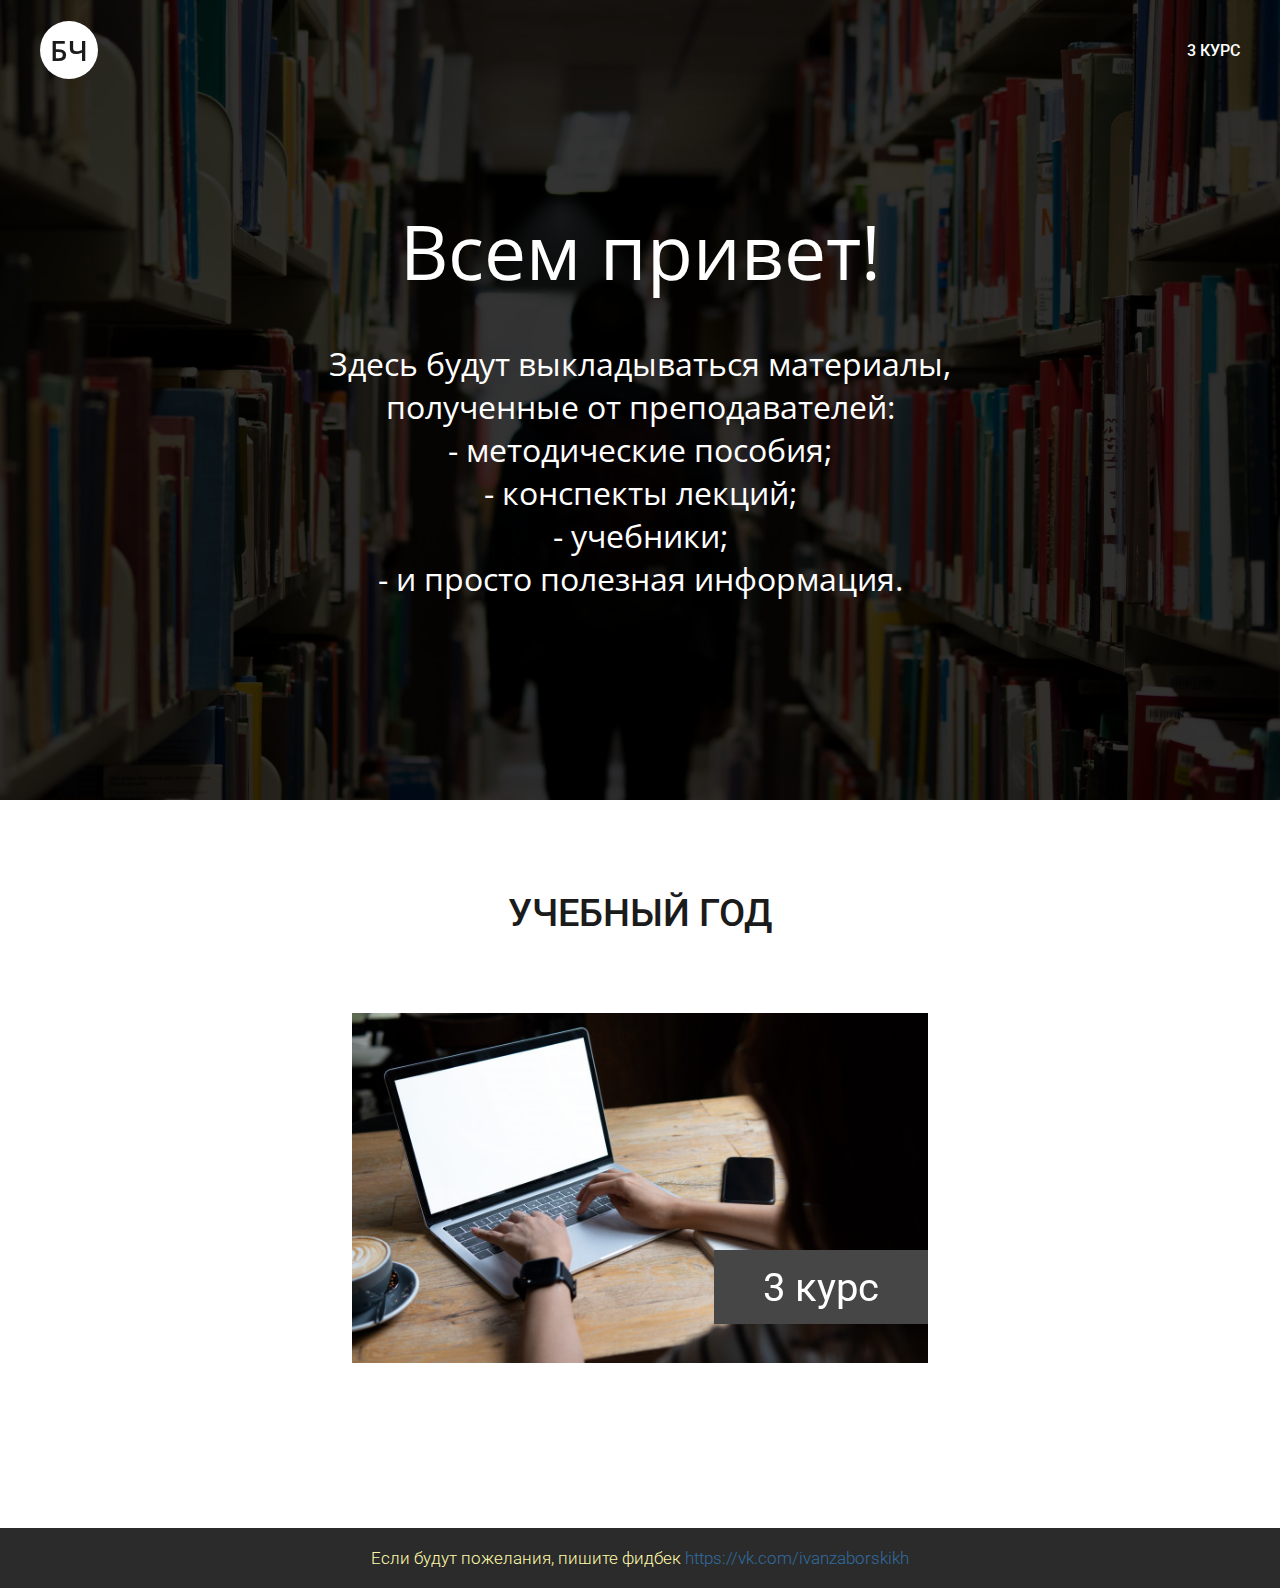
<file: index.html>
<!DOCTYPE html>
<html lang="ru">

<head>
    <!-- Yandex.Metrika counter -->
    <script type="text/javascript">
        (function (m, e, t, r, i, k, a) {
            m[i] = m[i] || function () { (m[i].a = m[i].a || []).push(arguments) };
            m[i].l = 1 * new Date(); k = e.createElement(t), a = e.getElementsByTagName(t)[0], k.async = 1, k.src = r, a.parentNode.insertBefore(k, a)
        })
            (window, document, "script", "https://mc.yandex.ru/metrika/tag.js", "ym");

        ym(76428511, "init", {
            clickmap: true,
            trackLinks: true,
            accurateTrackBounce: true,
            webvisor: true
        });
    </script>
    <noscript>
        <div><img src="https://mc.yandex.ru/watch/76428511" style="position:absolute; left:-9999px;" alt="" /></div>
    </noscript>
    <!-- /Yandex.Metrika counter -->

    <meta charset="utf-8">
    <meta name="viewport" content="width=device-width, initial-scale=1.0">
    <link rel="icon" href="img/favicon.ico" type="img/x-icon">
    <link rel="icon" href="img/icon.svg" type="img/svg+xml">
    <link rel="preconnect" href="https://fonts.gstatic.com">
    <link
        href="https://fonts.googleapis.com/css2?family=Open+Sans:wght@300;400;600;700;800&family=Roboto:wght@300;400;500;700;900&display=swap"
        rel="stylesheet">
    <link rel="stylesheet" href="css/style.css?v=5">
    <title>BCH</title>
</head>

<body>

    <div class="page">
        <div class="content">

            <!-- First Page -->
            <div class="first__page">
                <div class="first__page--cover"></div>

                <header class="header">
                    <div class="container">
                        <div class="header__logo">
                            <div class="header__logo--text">
                                <a href="index.html" class="logo__letters">бч</a>
                            </div>
                            <nav class="nav">
                                <a class="nav__link" href="3_kurs.html">3 КУРС</a>
                                <!-- <a class="nav__link" href="4_kurs.html">4 КУРС</a> -->
                                <!-- <a class="nav__link" href="#">ПРЕДМЕТЫ</a> -->
                            </nav>
                        </div>
                    </div>
                </header>

                <div class="first__main">
                    <div class="container">
                        <div class="first__info">
                            <h1 class="first__title">Всем привет!</h1>
                            <div class="first__subtitle">Здесь будут выкладываться материалы,<br>полученные от
                                преподавателей:<br>
                                - методические пособия;<br>
                                - конспекты лекций;<br>
                                - учебники;<br>
                                - и просто полезная информация.
                            </div>
                        </div>
                    </div>
                </div>

            </div><!-- /.first__page -->


            <!-- Training course -->
            <section class="section">
                <div class="container">
                    <div class="training">

                        <h2 class="section__title">УЧЕБНЫЙ год</h2>

                        <div class="training__courses">
                            <div class="course  course--3">
                                <a class="block__link" href="3_kurs.html"></a>

                                <div class="name__course">
                                    <div class="name__cource--center">
                                        <div>3 курс</div>
                                    </div>
                                </div>
                            </div>

                            <!-- <div class="course  course--4">
                                <a class="block__link" href="4_kurs.html"></a>

                                <div class="name__course">
                                    <div class="name__cource--center">
                                        <div>4 курс</div>
                                    </div>
                                </div>
                            </div> -->
                        </div>

                    </div>
                </div>
            </section>

        </div>

        <!-- Footer -->
        <footer class="footer">
            <div class="container">

                <div class="footer__inner">
                    <div class="footer__info">
                        Если будут пожелания, пишите фидбек
                        <a class="footer__link" href="https://vk.com/ivanzaborskikh"
                            target="_blank">https://vk.com/ivanzaborskikh</a>
                    </div>
                </div>

            </div>
        </footer>

    </div>

</body>

</html>
</file>
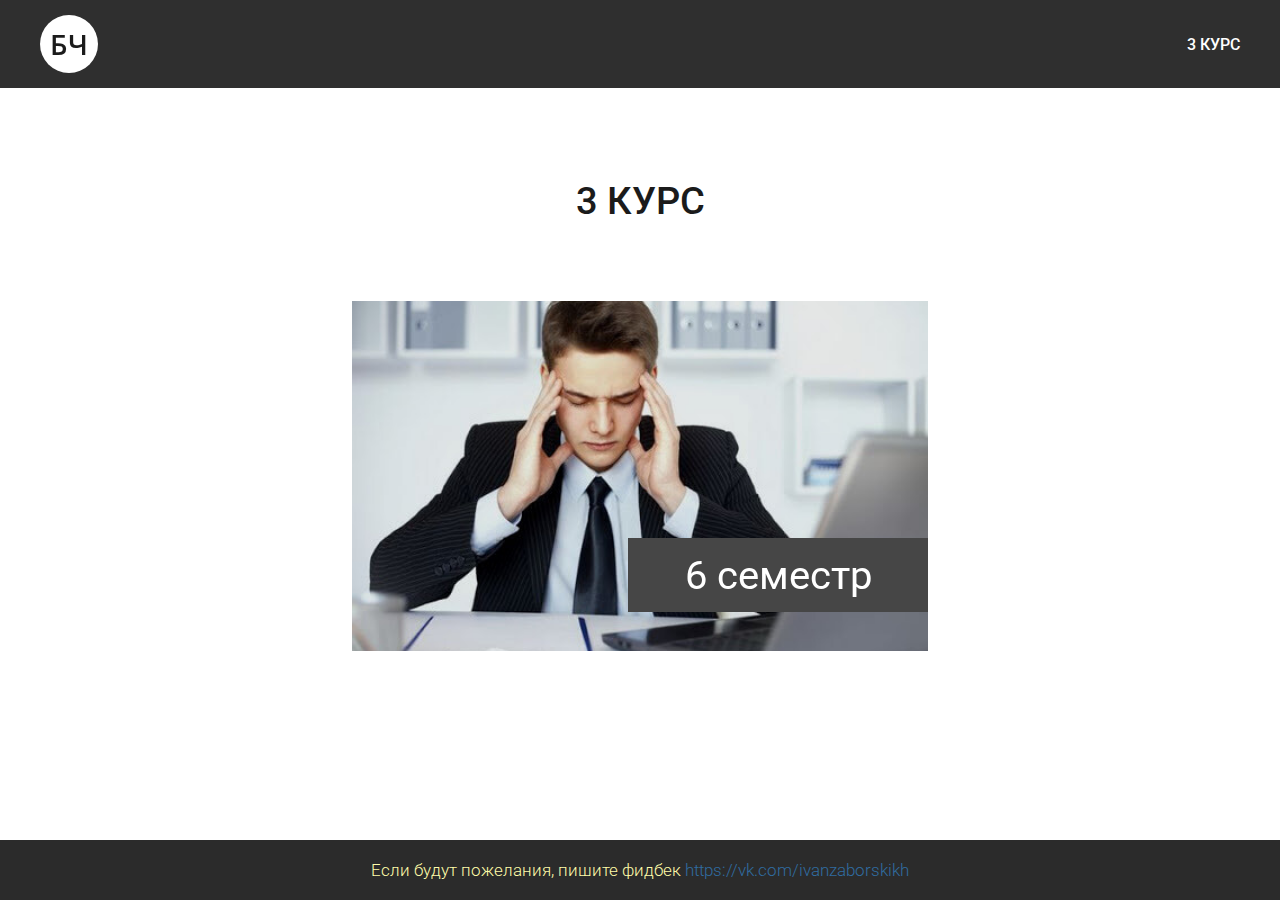
<file: 3_kurs.html>
<!DOCTYPE html>
<html lang="ru">

<head>
    <!-- Yandex.Metrika counter -->
    <script type="text/javascript">
        (function (m, e, t, r, i, k, a) {
            m[i] = m[i] || function () { (m[i].a = m[i].a || []).push(arguments) };
            m[i].l = 1 * new Date(); k = e.createElement(t), a = e.getElementsByTagName(t)[0], k.async = 1, k.src = r, a.parentNode.insertBefore(k, a)
        })
            (window, document, "script", "https://mc.yandex.ru/metrika/tag.js", "ym");

        ym(76428511, "init", {
            clickmap: true,
            trackLinks: true,
            accurateTrackBounce: true,
            webvisor: true
        });
    </script>
    <noscript>
        <div><img src="https://mc.yandex.ru/watch/76428511" style="position:absolute; left:-9999px;" alt="" /></div>
    </noscript>
    <!-- /Yandex.Metrika counter -->
    <meta charset="UTF-8">
    <meta name="viewport" content="width=device-width, initial-scale=1.0">
    <link rel="icon" href="img/favicon.ico" type="img/x-icon">
    <link rel="icon" href="img/icon.svg" type="img/svg+xml">
    <link rel="preconnect" href="https://fonts.gstatic.com">
    <link
        href="https://fonts.googleapis.com/css2?family=Open+Sans:wght@300;400;600;700;800&family=Roboto:wght@300;400;500;700;900&display=swap"
        rel="stylesheet">
    <link rel="stylesheet" href="css/style.css?v=5">
    <title>3 курс</title>
</head>

<body>

    <div class="page">

        <div class="content">
            <!-- Menu -->
            <header class="header  header--fill">
                <div class="container">
                    <div class="header__logo">
                        <div class="header__logo--text">
                            <a href="index.html" class="logo__letters">бч</a>
                        </div>
                        <nav class="nav">
                            <a class="nav__link" href="3_kurs.html">3 КУРС</a>
                            <!-- <a class="nav__link" href="4_kurs.html">4 КУРС</a> -->
                            <!-- <a class="nav__link" href="#">ПРЕДМЕТЫ</a> -->
                        </nav>
                    </div>
                </div>
            </header>


            <!-- Semestr -->
            <section class="section">
                <div class="container">
                    <div class="training">

                        <h2 class="section__title">3 курс</h2>

                        <div class="training__courses">
                            <!-- <div class="course  course--5sem">
                                <a class="block__link" href="#"></a>

                                <div class="name__course  name__semestr">
                                    <div class="name__cource--center">
                                        <div>5 семестр</div>
                                    </div>
                                </div>
                            </div> -->

                            <div class="course  course--6sem">
                                <a class="block__link" href="list_subjects_6semestr.html"></a>

                                <div class="name__course  name__semestr">
                                    <div class="name__cource--center">
                                        <div>6 семестр</div>
                                    </div>
                                </div>
                            </div>
                        </div>

                    </div>
                </div>
            </section>
        </div>

        <!-- Footer -->
        <footer class="footer">
            <div class="container">

                <div class="footer__inner">
                    <div class="footer__info">
                        Если будут пожелания, пишите фидбек
                        <a class="footer__link" href="https://vk.com/ivanzaborskikh"
                            target="_blank">https://vk.com/ivanzaborskikh</a>
                    </div>
                </div>

            </div>
        </footer>
    </div>

</body>

</html>
</file>
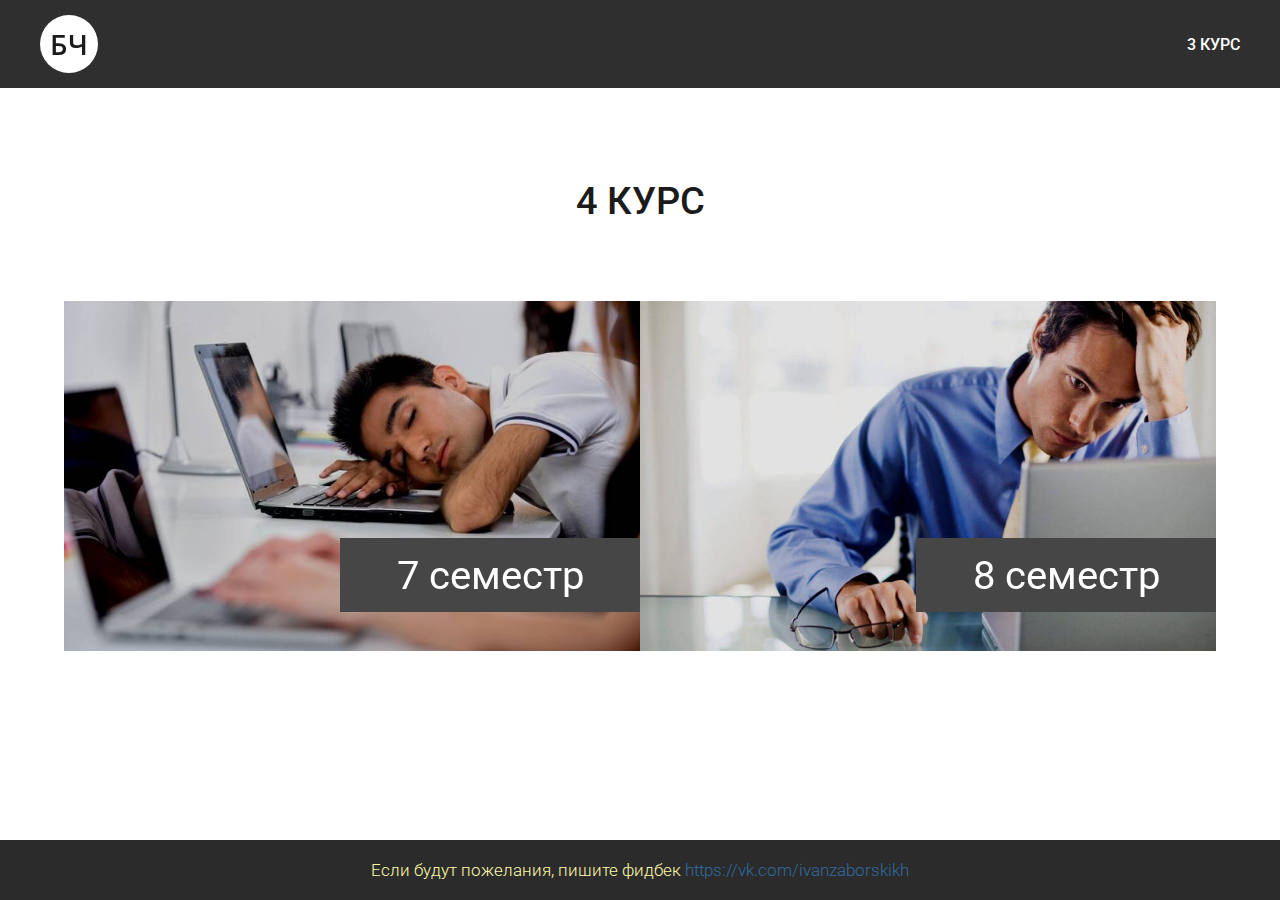
<file: 4_kurs.html>
<!DOCTYPE html>
<html lang="ru">

<head>
    <!-- Yandex.Metrika counter -->
    <script type="text/javascript">
        (function (m, e, t, r, i, k, a) {
            m[i] = m[i] || function () { (m[i].a = m[i].a || []).push(arguments) };
            m[i].l = 1 * new Date(); k = e.createElement(t), a = e.getElementsByTagName(t)[0], k.async = 1, k.src = r, a.parentNode.insertBefore(k, a)
        })
            (window, document, "script", "https://mc.yandex.ru/metrika/tag.js", "ym");

        ym(76428511, "init", {
            clickmap: true,
            trackLinks: true,
            accurateTrackBounce: true,
            webvisor: true
        });
    </script>
    <noscript>
        <div><img src="https://mc.yandex.ru/watch/76428511" style="position:absolute; left:-9999px;" alt="" /></div>
    </noscript>
    <!-- /Yandex.Metrika counter -->
    <meta charset="UTF-8">
    <meta name="viewport" content="width=device-width, initial-scale=1.0">
    <link rel="icon" href="img/favicon.ico" type="img/x-icon">
    <link rel="icon" href="img/icon.svg" type="img/svg+xml">
    <link rel="preconnect" href="https://fonts.gstatic.com">
    <link
        href="https://fonts.googleapis.com/css2?family=Open+Sans:wght@300;400;600;700;800&family=Roboto:wght@300;400;500;700;900&display=swap"
        rel="stylesheet">
    <link rel="stylesheet" href="css/style.css?v=5">
    <title>4 курс</title>
</head>

<body>

    <div class="page">

        <div class="content">
            <!-- Menu -->
            <header class="header  header--fill">
                <div class="container">
                    <div class="header__logo">
                        <div class="header__logo--text">
                            <a href="index.html" class="logo__letters">бч</a>
                        </div>
                        <nav class="nav">
                            <a class="nav__link" href="3_kurs.html">3 КУРС</a>
                            <!-- <a class="nav__link" href="4_kurs.html">4 КУРС</a> -->
                            <!-- <a class="nav__link" href="#">ПРЕДМЕТЫ</a> -->
                        </nav>
                    </div>
                </div>
            </header>


            <!-- Semestr -->
            <section class="section">
                <div class="container">
                    <div class="training">

                        <h2 class="section__title">4 курс</h2>

                        <div class="training__courses">
                            <div class="course  course--7sem">
                                <a class="block__link" href="#"></a>

                                <div class="name__course  name__semestr">
                                    <div class="name__cource--center">
                                        <div>7 семестр</div>
                                    </div>
                                </div>
                            </div>

                            <div class="course  course--8sem">
                                <a class="block__link" href="#"></a>

                                <div class="name__course  name__semestr">
                                    <div class="name__cource--center">
                                        <div>8 семестр</div>
                                    </div>
                                </div>
                            </div>
                        </div>

                    </div>
                </div>
            </section>
        </div>

        <!-- Footer -->
        <footer class="footer">
            <div class="container">

                <div class="footer__inner">
                    <div class="footer__info">
                        Если будут пожелания, пишите фидбек
                        <a class="footer__link" href="https://vk.com/ivanzaborskikh"
                            target="_blank">https://vk.com/ivanzaborskikh</a>
                    </div>
                </div>

            </div>
        </footer>
    </div>

</body>

</html>
</file>
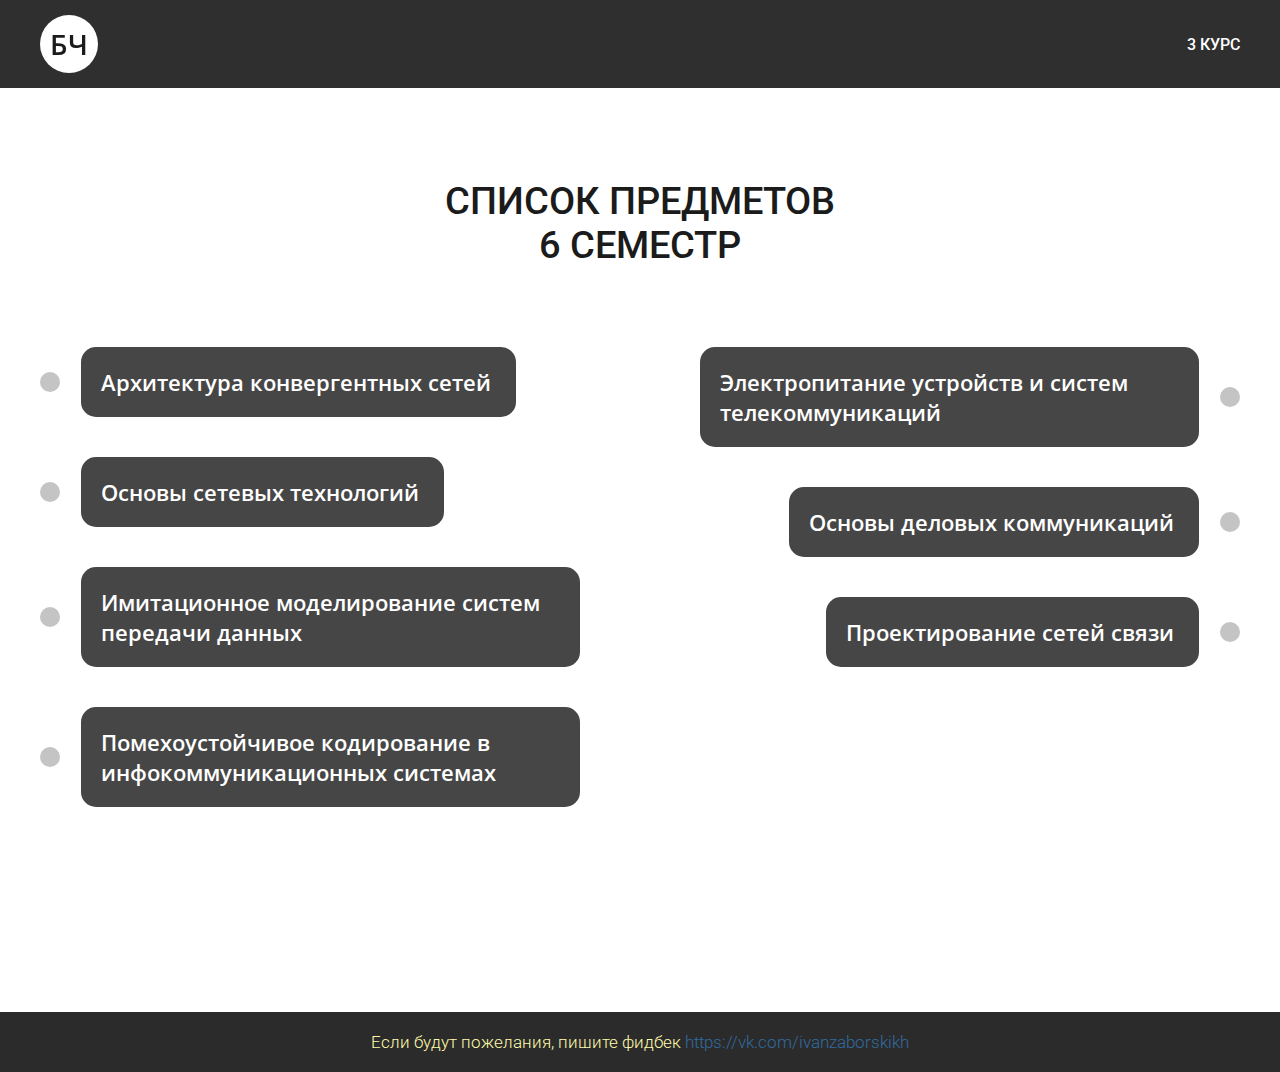
<file: list_subjects_6semestr.html>
<!DOCTYPE html>
<html lang="ru">

<head>
    <!-- Yandex.Metrika counter -->
    <script type="text/javascript">
        (function (m, e, t, r, i, k, a) {
            m[i] = m[i] || function () { (m[i].a = m[i].a || []).push(arguments) };
            m[i].l = 1 * new Date(); k = e.createElement(t), a = e.getElementsByTagName(t)[0], k.async = 1, k.src = r, a.parentNode.insertBefore(k, a)
        })
            (window, document, "script", "https://mc.yandex.ru/metrika/tag.js", "ym");

        ym(76428511, "init", {
            clickmap: true,
            trackLinks: true,
            accurateTrackBounce: true,
            webvisor: true
        });
    </script>
    <noscript>
        <div><img src="https://mc.yandex.ru/watch/76428511" style="position:absolute; left:-9999px;" alt="" /></div>
    </noscript>
    <!-- /Yandex.Metrika counter -->

    <meta charset="UTF-8">
    <meta name="viewport" content="width=device-width, initial-scale=1.0">
    <link rel="icon" href="img/favicon.ico" type="img/x-icon">
    <link rel="icon" href="img/icon.svg" type="img/svg+xml">
    <link rel="preconnect" href="https://fonts.gstatic.com">
    <link
        href="https://fonts.googleapis.com/css2?family=Open+Sans:wght@300;400;600;700;800&family=Roboto:wght@300;400;500;700;900&display=swap"
        rel="stylesheet">
    <link rel="stylesheet" href="css/style.css?v=5">
    <title>6 семестр</title>
</head>

<body>

    <div class="page">

        <div class="content">
            <!-- Menu -->
            <header class="header  header--fill">
                <div class="container">
                    <div class="header__logo">
                        <div class="header__logo--text">
                            <a href="index.html" class="logo__letters">бч</a>
                        </div>
                        <nav class="nav">
                            <a class="nav__link" href="3_kurs.html">3 КУРС</a>
                            <!-- <a class="nav__link" href="4_kurs.html">4 КУРС</a> -->
                            <!-- <a class="nav__link" href="#">ПРЕДМЕТЫ</a> -->
                        </nav>
                    </div>
                </div>
            </header>


            <!-- Subjects -->
            <section class="section">
                <div class="container">

                    <div class="subjects">
                        <h2 class="section__title">СПИСОК ПРЕДМЕТОВ<br>6 СЕМЕСТР</h2>

                        <div class="subjects__inner">
                            <div class="subjects__col">

                                <div class="subject__wrap">
                                    <div class="circle"></div>

                                    <a class="subject__link" href="6-sem-archit-set.html">
                                        <div class="subject__info">Архитектура конвергентных сетей</div>
                                    </a>
                                </div>

                                <div class="subject__wrap">
                                    <div class="circle"></div>

                                    <a class="subject__link" href="6-sem-OST.html">
                                        <div class="subject__info">Основы сетевых технологий</div>
                                    </a>
                                </div>

                                <div class="subject__wrap">
                                    <div class="circle"></div>

                                    <a class="subject__link" href="6-sem-IMSS.html">
                                        <div class="subject__info">Имитационное моделирование систем передачи данных
                                        </div>
                                    </a>
                                </div>

                                <div class="subject__wrap">
                                    <div class="circle"></div>

                                    <a class="subject__link" href="6-sem-PYKIS.html">
                                        <div class="subject__info">Помехоустойчивое кодирование в инфокоммуникационных
                                            системах</div>
                                    </a>
                                </div>
                            </div><!-- /.subjects__col -->

                            <div class="subjects__col  subjects__col--right">

                                <div class="subject__wrap">
                                    <div class="circle circle--left"></div>
                                    <a class="subject__link" href="6-sem-EYST.html">
                                        <div class="subject__info">Электропитание устройств
                                            и систем телекоммуникаций</div>
                                    </a>

                                    <div class="circle circle--right"></div>
                                </div>

                                <div class="subject__wrap">
                                    <div class="circle circle--left"></div>
                                    <a class="subject__link" href="6-sem-ODK.html">
                                        <div class="subject__info">Основы деловых коммуникаций</div>
                                    </a>

                                    <div class="circle circle--right"></div>
                                </div>

                                <div class="subject__wrap">
                                    <div class="circle circle--left"></div>
                                    <a class="subject__link" href="6-sem-PSS.html">
                                        <div class="subject__info">Проектирование сетей связи
                                        </div>
                                    </a>

                                    <div class="circle circle--right"></div>
                                </div>

                            </div><!-- /.subjects__col -->
                        </div><!-- /.subjects__inner -->
                    </div><!-- /.subjects -->

                </div><!-- /.container -->
            </section><!-- /.section -->
        </div>

        <!-- Footer -->
        <footer class="footer">
            <div class="container">

                <div class="footer__inner">
                    <div class="footer__info">
                        Если будут пожелания, пишите фидбек
                        <a class="footer__link" href="https://vk.com/ivanzaborskikh"
                            target="_blank">https://vk.com/ivanzaborskikh</a>
                    </div>
                </div>

            </div>
        </footer>
    </div>

</body>

</html>
</file>
<file: css/style.css>
/*
Размеры и отступы
Внешнее оформления
Шрифты
Позиционирование
Анимация и трансформация
*/

/*
font-family: 'Open Sans', sans-serif;
font-family: 'Roboto', sans-serif;
*/

body {
    margin: 0;
    height: 100%;

    font-family: 'Open Sans', sans-serif;
    font-size: 24px;
    color: #1B1B1B;
}

h1, h2, h3, h4, h5, h6, p {
    margin: 0;
}

*,
*:before,
*:after {
    box-sizing: border-box;
}

.page {
    display: flex;
    flex-direction: column;
    height: 100vh;
}

.content {
    flex: 1 0 auto;
}

.btn {
    margin-bottom: 30px;

    display: inline-block;
}


/* Container
================================= */
.container {
    width: 100%;
    max-width: 1230px;
    margin: 0 auto;
    padding: 0 15px;
}


/* Section
================================= */
.section {
    padding: 91px 0 165px;
}

.section__title {
    font-family: 'Roboto', sans-serif;
    font-size: 38px;
    font-weight: 500;
    text-transform: uppercase;
    text-align: center;
}

.section--subject {
    padding-top: 50px;
}

/* First page
================================= */
.first__page {
    height: 800px;

    background: url(../img/first-bg.jpg) center no-repeat;
    background-size: cover;

    position: relative;
    display: flex;
    flex-direction: column;
    justify-content: center;
}

.first__page--cover {
    background: rgba(0, 0, 0, 0.8);
    position: absolute;
    top: 0;
    bottom: 0;
    left: 0;
    right: 0;
}


/* Header
================================= */
.header {
    width: 100%;
    padding-top: 21px;

    position: absolute;
    top: 0;
    left: 0;
    right: 0;
    z-index: 100;
}

.header--fill {
    padding: 15px 0;

    background-color: #2F2F2F;

    position: initial;
}

.header__logo {
    display: flex;
    align-items: center;
    justify-content: space-between;
}

.header__logo--text {
    width: 58px;
    height: 58px;


    background-color: #fff;
    border-radius: 90px;

    font-size: 28px;
    font-weight: 600;
    text-transform: uppercase;
    text-align: center;

    position: relative;
}

.logo__letters {
    color: #1B1B1B;
    text-decoration: none;

    position: absolute;
    top: 50%;
    left: 50%;
    z-index: 2;

    transform: translate3d(-50%, -50%, 0);
}


/* Nav
================================= */
.nav {
    font-size: 16px;
    text-transform: uppercase;
}

.nav__link {
    margin-right: 58px;

    font-family: 'Roboto', sans-serif;
    font-weight: 500;
    color: #fff;
    text-decoration: none;

    position: relative;

    transition: color .1s linear;
}

.nav__link:last-child {
    margin-right: 0;
}

.nav__link:after {
    display: block;
    content: "";
    width: 100%;
    height: 2px;

    background-color: #FFFCA9;
    opacity: 0;

    position: absolute;
    top: 110%;
    left: 0;
    z-index: 1;

    transition: opacity .1s linear;
}

.nav__link:hover {
    color: #FFFCA9;
}

.nav__link:hover::after {
    opacity: 1;
}


/* Main info
================================= */
.first__main {
    width: 100%;

    position: absolute;
}

.first__info {
    text-align: center;
}

.first__title {
    margin-bottom: 40px;

    font-family: 'Open Sans', sans-serif;
    font-size: 75px;
    font-weight: 400;
    color: #fff;
}

.first__subtitle {
    font-family: 'Open Sans', sans-serif;
    font-size: 32px;
    font-weight: 400;
    color: #fff;
}


/* Training course
================================= */
.training__courses {
    margin-top: 78px;

    display: flex;
    flex-wrap: wrap;
    /* justify-content: space-between; */
    justify-content: center;
}

.course {
    width: 48%;
    height: 350px;

    position: relative;
}

.course--3 {
    background: url(../img/3-level.jpg) center no-repeat;
    background-size: cover;
}

.course--4 {
    background: url(../img/4-level.jpg) center no-repeat;
    background-size: cover;
}

.course--5sem {
    background: url(../img/5-semestr.jpg) center no-repeat;
    background-size: cover;
}

.course--6sem {
    background: url(../img/6-semestr.jpg) center no-repeat;
    background-size: cover;
}

.course--7sem {
    background: url(../img/7-semestr.jpg) center no-repeat;
    background-size: cover;
}

.course--8sem {
    background: url(../img/8-semestr.jpg) center no-repeat;
    background-size: cover;
}

.block__link {
    width: 100%;
    height: 100%;

    display: block;
    position: absolute;
    top: 0;
    left: 0;
    text-decoration: none;
    z-index: 2;
}

.name__course {
    width: 214px;
    height: 74px;

    background-color: #464646;

    font-family: 'Roboto', sans-serif;
    font-size: 40px;
    color: #fff;
    text-align: center;

    position: absolute;
    right: 0;
    bottom: 39px;
    z-index: 1;
}

.name__semestr {
    width: 300px;
}

.name__cource--center {
    position: relative;
}

.name__course div {
    width: 100%;

    position: absolute;
    top: 50%;
    left: 0;
    z-index: 1;

    transform: translate3d(0, -50%, 0);
}


/* Footer
================================= */
.footer {
    padding: 20px 0;
    flex: 0 0 auto;

    background-color: #2B2B2B;

    display: flex;
    flex-direction: column;
    justify-content: center;
}

.footer__info {
    font-family: 'Roboto', sans-serif;
    font-size: 17px;
    font-weight: 300;
    color: #FFFCA9;
    text-align: center;
}

.footer__link {
    color: #306BA0;
    text-decoration: none;
}


/* Subjects
================================= */
.subjects__inner {
    margin-top: 80px;

    display: flex;
    flex-wrap: wrap;
    justify-content: space-between;
}

.subjects__col {
    width: 45%;

    display: flex;
    flex-direction: column;
}

.subjects__col--right {
    align-items: flex-end;
}

.subject__wrap {
    margin-bottom: 40px;

    display: flex;
    align-items: center;
}

.circle {
    min-width: 20px;
    min-height: 20px;
    margin-right: 21px;

    border-radius: 90px;
    background-color: #C4C4C4;
}

.circle--right {
    margin-right: 0;
    margin-left: 21px;
}

.circle--left {
    display: none;
}

.subject__info {
    max-width: 500px;
    padding: 20px 25px 20px 20px;

    background-color: #464646;
    border-radius: 15px;
}

.subject__link {
    font-family: 'Open Sans', sans-serif;
    font-weight: 600;
    font-size: 22px;
    color: #fff;
    text-decoration: none;

    border-radius: 15px;
}

.subject__link--disc {
    text-align: center;
    text-transform: uppercase;
}

.subject__info:hover {
    background-color: #202020;
}


/* Discipline
================================= */
.disciplines__type {
    margin-top: 64px;
    margin-bottom: 100px;

    display: flex;
    flex-wrap: wrap;
    justify-content: space-between;
}

.subject__wrap--dis {
    margin-bottom: 0;
    width: 29%;

    display: block;
}

.discipline__type {
    margin-top: 150px;
    padding-bottom: 80px;

    border: 1px solid #464646;
    border-radius: 15px;
}

.discipline__title {
    margin: 35px 0 5px 0;

    font-family: 'Roboto', sans-serif;
    font-size: 38px;
    font-weight: 700;
    text-align: center;
    text-transform: uppercase;
}

.discipline__title--lab {
    margin: 35px 0 16px 0;
}

.disc__video {
    margin-top: 40px;
}

.video__inner {
    margin-bottom: 80px;

    text-align: center;
}

.video__inner:last-child {
    margin-bottom: 0;
}

.video__wrap {
    width: 100%;
    max-width: 853px;
    height: 100%;
    max-height: 480px;
    margin: 0 auto;
}

.thumb-wrap {
    position: relative;
    padding-bottom: 56.25%;
    height: 0;
    overflow: hidden;
  }

  .thumb-wrap iframe {
    position: absolute;
    top: 0;
    left: 0;
    width: 100%;
    height: 100%;
    border-width: 0;
    outline-width: 0;
}

.video__subtitle {
    margin-top: 22px;

    font-family: 'Roboto', sans-serif;
    font-weight: 400;
    font-size: 24px;
}

.under {
    width: 500px;
    height: 1px;
    margin: 0 auto;
    margin-top: 46px;

    background-color: #000;
}

.labs__files {
    font-family: 'Roboto', sans-serif;
    font-weight: 500;
    font-size: 35px;
    text-align: center;
}

.lab__files {
    padding-left: 200px;
    padding-right: 5px;
    margin-top: 75px;

    font-family: 'Roboto', sans-serif;
    font-size: 24px;
}

.lab__files--lection {
    margin-bottom: 65px;
}

.lab__files li {
    margin-bottom: 7px;
}

.link__text {
    display: block;
    text-decoration: none;
    color: rgb(44, 180, 176);
}

.link__text:hover {
    text-decoration: underline;
}

.link__text:visited {
    color: rgb(44, 180, 176);
}



/* MEDIA
@media
1) max-width:1200
2) 992
3) 768
4) 576
*/
@media (max-width: 1200px) {

    .header__logo--text {
        width: 46px;
        height: 46px;

        font-size: 23px;
    }

    .first__page {
        height: 670px;
    }

    .first__title {
        font-size: 70px;
    }

    .first__subtitle {
        font-size: 29px;
    }

    .section__title {
        font-size: 33px;
    }

    .section {
        padding: 60px 0 100px;
    }

    .training__courses {
        margin-top: 52px;
    }

    .course {
        height: 300px;
    }

    .subject__wrap {
        margin-bottom: 20px;
    }

    .subject__link {
        font-size: 20px;
    }

    .subjects__col {
        width: 48%;
    }

    .circle {
        min-width: 15px;
        min-height: 15px;
        margin-right: 10px;
    }

    .circle--right {
        margin-right: 0;
        margin-left: 10px;
    }

    .footer {
        padding: 18px 0;
    }

    .footer__info {
        font-size: 15px;
    }

}

@media (max-width: 992px) {

    .first__title {
        font-size: 60px;
    }

    .first__subtitle {
        font-size: 25px;
    }

    .first__page {
        height: 620px;
    }

    .section {
        padding: 50px 0 75px;
    }

    .training__courses {
        margin-top: 44px;
    }

    .course {
        width: 49%;
        height: 275px;
    }

    .name__course {
        width: 192px;
        height: 65px;
        font-size: 38px;

        bottom: 25px;
    }

    .name__semestr {
        width: 220px;
    }

    .subjects__inner {
        margin-top: 50px;
    }

    .subject__info {
        padding: 13px 25px 13px 20px;
    }

    .disciplines__type {
        margin-top: 50px;
        margin-bottom: 0;
    }

    .discipline__type {
        margin-top: 50px;
    }

    .subject__wrap--dis {
        width: 32%;
    }

    .discipline__title {
        margin: 35px 0 0 0;
    }

    .lab__files {
        margin-top: 35px;
        padding-left: 90px;
    }

    .lab__files--lection {
        margin-bottom: 50px;
    }

}

@media (max-width: 768px) {

    .section {
        padding: 50px 0 63px;
    }

    .course {
        width: 100%;
        margin-bottom: 15px;
    }

    .course:last-child {
        margin-bottom: 0;
    }

    .footer__info {
        font-size: 13px;
    }

    .subjects__col {
        width: 100%;
    }

    .subjects__col--right {
        align-items: unset;
    }

    .circle--right {
        display: none;
    }

    .circle--left {
        display: block;
    }

    .disciplines__type {
        flex-direction: column;
        align-items: center;
    }

    .subject__wrap--dis {
        width: 100%;
        max-width: 450px;
    }

    .subject__info--similar {
        max-width: 450px;
    }

    .lab__files {
        padding-left: 60px;

        font-size: 20px;
    }

    .discipline__title {
        font-size: 30px;
    }

    .labs__files {
        font-size: 28px;
    }

    .video__inner {
        margin-bottom: 65px;
    }

    .discipline__type {
        padding-bottom: 30px;
    }

    .link__text {
        font-size: 20px;
    }

}

@media (max-width: 576px) {

    .section {
        padding: 25px 0 63px;
    }

    .section__title {
        font-size: 24px;
    }

    .training__courses {
        margin-top: 23px;
    }

    .nav {
        font-size: 15px;
    }

    .nav__link {
        margin-right: 30px;
    }

    .first__title {
        font-size: 44px;
    }

    .first__subtitle {
        font-size: 20px;
    }

    .course {
        height: 250px;
    }

    .name__semestr {
        width: 200px;
    }

    .name__course {
        font-size: 34px;
    }

    .subject__info {
        padding: 13px 15px 13px 20px;
    }

    .subjects__inner {
        margin-top: 30px;
    }

    .subject__link {
        font-size: 16px;
    }

    .subject__wrap {
        margin-bottom: 10px;
    }

    .disciplines__type {
        margin-top: 35px;
    }

    .section__title--discip {
        font-size: 24px;
    }

    .lab__files {
        padding-left: 25px;
    }

    .video__subtitle  {
        margin-top: 20px;

        font-size: 20px;
    }

    .under {
        max-width: 200px;
        margin-top: 30px;
    }

    .video__inner {
        margin-bottom: 40px;
    }

}

@media (max-width: 320px) {
}
</file>
